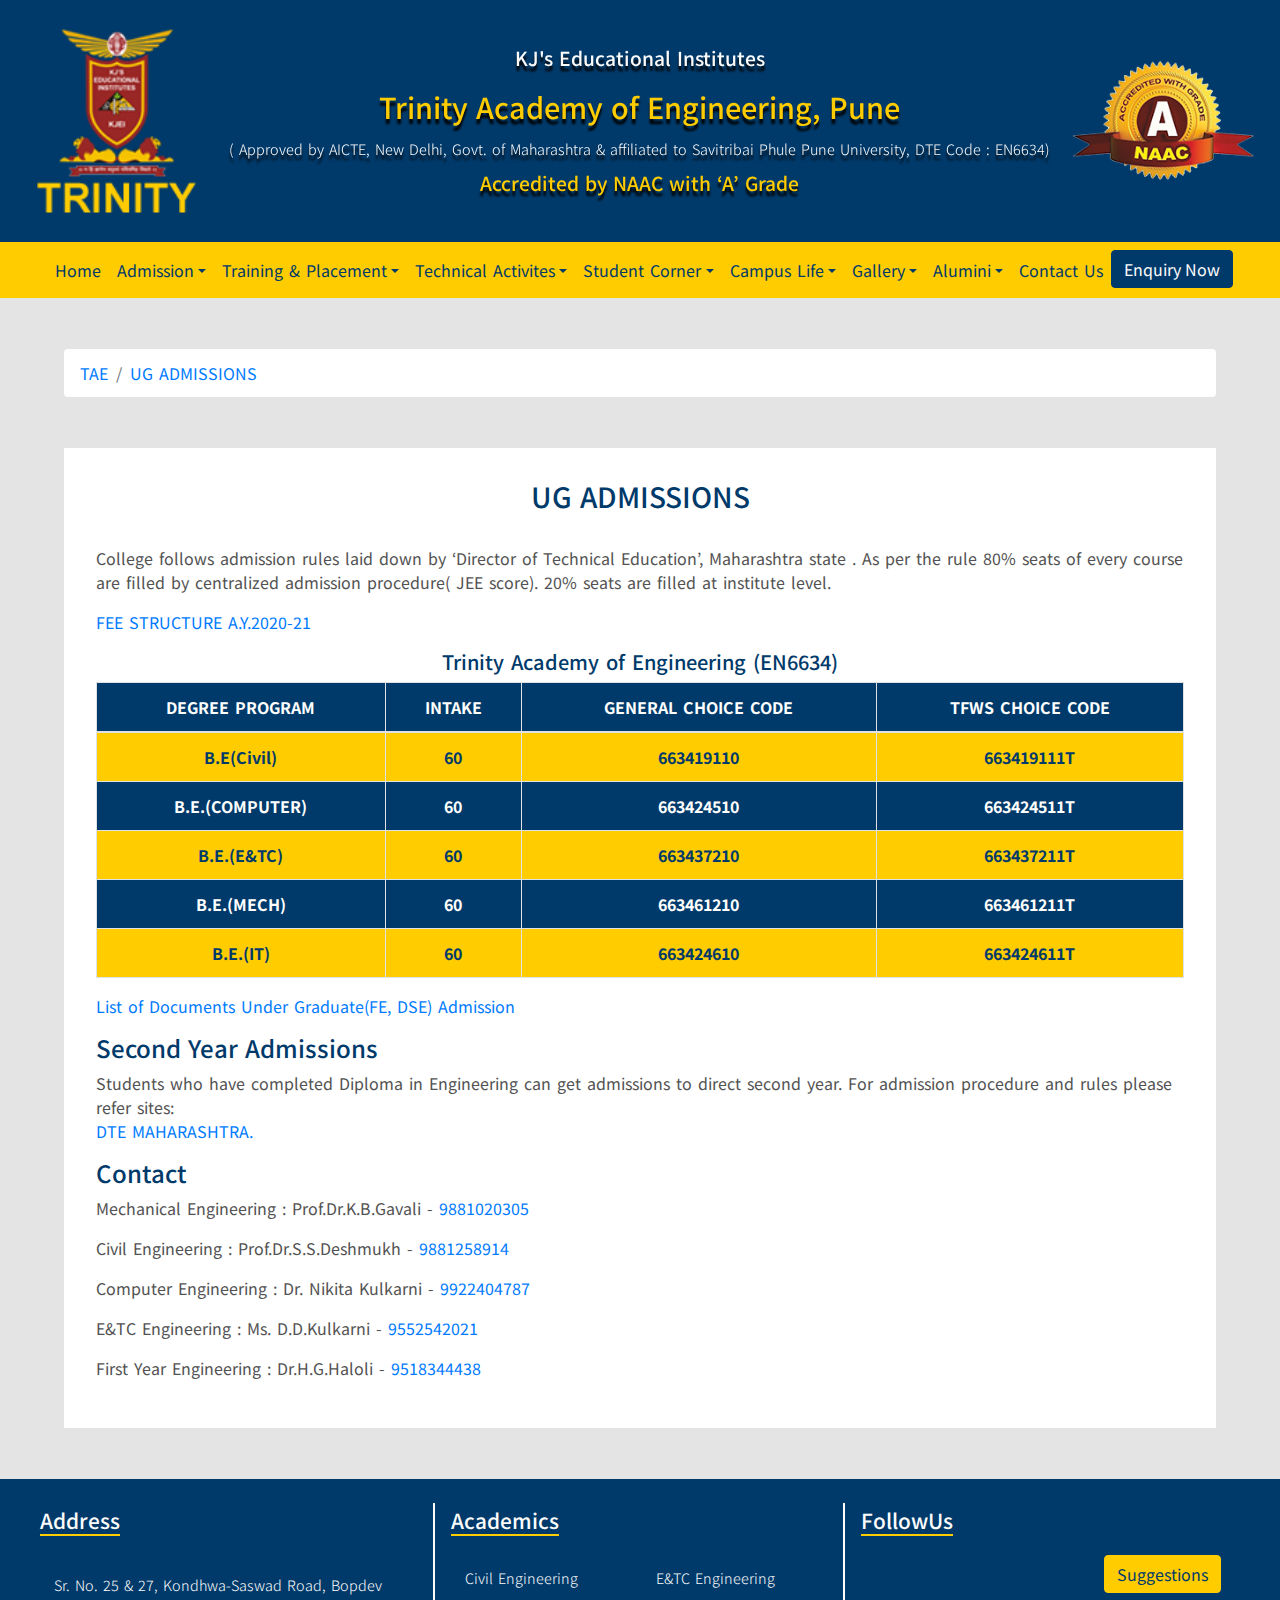
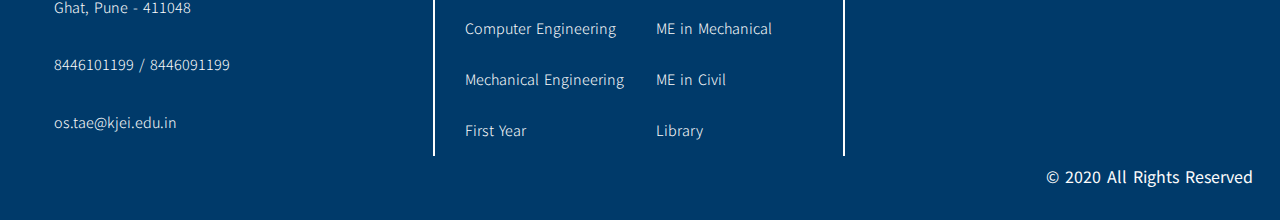
<file: index.html>
<!DOCTYPE html>
<!--[if lt IE 7]> <html class="no-js lt-ie9 lt-ie8 lt-ie7" lang="en"> 
<![endif]-->
<!--[if IE 7]> <html class="no-js lt-ie9 lt-ie8" lang="en"> 
<![endif]-->
<!--[if IE 8]> <html class="no-js lt-ie9" lang="en"> <![endif]-->
<!--[if gt IE 8]><!-->
<html class="no-js" lang="en">
<!--<![endif]-->

<!-- Mirrored from demo.esmeth.com/universe/Blue/index.html by HTTrack Website Copier/3.x [XR&CO'2014], Mon, 14 Dec 2015 05:51:10 GMT -->
<html>

<head>
    <title>Trinity Academy of Engineering</title>
    <meta name="description" content="College Education Responsive Template">
    <meta name="author" content="Esmet">
    <meta charset="UTF-8">

    <meta name="viewport" content="width=device-width, initial-scale=1" />

    <!-- CSS Bootstrap & Custom -->
    <link rel="stylesheet" href="https://maxcdn.bootstrapcdn.com/bootstrap/4.5.2/css/bootstrap.min.css" />
    <link rel="stylesheet" href="https://cdnjs.cloudflare.com/ajax/libs/font-awesome/5.15.3/css/all.min.css" integrity="sha512-iBBXm8fW90+nuLcSKlbmrPcLa0OT92xO1BIsZ+ywDWZCvqsWgccV3gFoRBv0z+8dLJgyAHIhR35VZc2oM/gI1w==" crossorigin="anonymous" />
    <link rel="stylesheet" href="./scss/style.css" />

    <!-- Favicons -->
    <link rel="apple-touch-icon-precomposed" sizes="144x144" href="../../academics/Degree/department/fe/images/ico/apple-touch-icon-144-precomposed.png">
    <link rel="apple-touch-icon-precomposed" sizes="114x114" href="../../academics/Degree/department/fe/images/ico/apple-touch-icon-114-precomposed.png">
    <link rel="apple-touch-icon-precomposed" sizes="72x72" href="../../academics/Degree/department/fe/images/ico/apple-touch-icon-72-precomposed.png">
    <link rel="apple-touch-icon-precomposed" href="../../academics/Degree/department/fe/images/ico/apple-touch-icon-57-precomposed.png">
    <link rel="shortcut icon" href="../../department/images/ico/favicon.ico">
</head>

<body>
    <div class="container-fluid pr-0 pl-0" id="maincontainer">
        <script>
	function toogleGallery(Gallarytype){
		let ele = document.getElementById('toogleData');
		if(Gallarytype=='sports'){
			ele.innerHTML = 'KJ Karandak';
			ele.setAttribute('href', './sports.html');
		}
		else{
			ele.innerHTML = 'KJ Youth Fest';
			ele.setAttribute('href', './cultural.html');
		}
	}
</script>

<header class="mb-0 tae_header">
	<img src="./img/taelogo.png" alt="Trinity Academy of Engineering, Pune" class="tae_header__logo" style="width: 90%" />
	<div class="tae_header__heading">
		<h3 class="heading-2">KJ's Educational Institutes</h3>
		<h1 class="heading-1 color-secondary">Trinity Academy of Engineering, Pune</h1>
		<h3 class="heading-3 font_weight-300">
			( Approved by AICTE, New Delhi, Govt. of Maharashtra & affiliated to Savitribai Phule Pune
			University, DTE Code : EN6634)
		</h3>
		<h2 class="heading-2 color-secondary">Accredited by NAAC with ‘A’ Grade</h2>
	</div>
	<img src="./img/naac2.png" alt="NAAC" class="tae_header__logo" />
</header>
<nav class="navbar navbar-expand-sm sticky-top navbar-light tae_navbar">
	<!-- <a class="navbar-brand" href="#">Navbar</a> -->
	<button class="navbar-toggler" type="button" data-toggle="collapse" data-target="#expandMainBar">
		<span class="navbar-toggler-icon"></span>
	</button>
	<div class="collapse navbar-collapse justify-content-center" id="expandMainBar">
		<ul class="navbar-nav">
			<li class="nav-item">
				<a class="nav-link" href="https://www.kjei.edu.in/tae/index.html">Home</a>
			</li>
			<li class="nav-item dropdown">
				<a class="nav-link dropdown-toggle" data-toggle="dropdown" href="#">Admission</a>
				<div class="dropdown-menu">
					<a class="dropdown-item" href="./ug_admissions.html">UG Admission</a>
					<a class="dropdown-item" href="./pg_admissions.html">PG Admission</a>
					<a class="dropdown-item" href="./rules_regulation.html">Rules & Regulations</a>
				</div>
			</li>
			<li class="nav-item dropdown">
				<a class="nav-link dropdown-toggle" data-toggle="dropdown" href="#">Training & Placement</a>
				<div class="dropdown-menu">
					<a class="dropdown-item" href="./placm_cell.html">Placement Cell</a>
					<a class="dropdown-item" href="./training.html">Training</a>
					<a class="dropdown-item" href="./placmt_record.html">Placement Record</a>
					<a class="dropdown-item" href="./recruiters.html">Our Prominent Recruiter</a>
					<a class="dropdown-item" href="https://www.kjei.edu.in/tae/images/IIC_Web.pdf">Institution's Innovation Council (IIC)</a>
				</div>
			</li>
			<li class="nav-item dropdown">
				<a class="nav-link dropdown-toggle" data-toggle="dropdown" href="#">Technical Activites</a>
				<div class="dropdown-menu">
					<a class="dropdown-item" href="./edc.html">Enterpreneur Development Cell</a>
					<a class="dropdown-item" href="./tbi.html">Technology Business Incubation Center</a>
					<a class="dropdown-item" href="./inst_intera_cell.html">Institute Interaction Cell</a>
					<a class="dropdown-item" href="./higher_educ.html">Higher Education Cell</a>
					<a class="dropdown-item" href="./r&d.html">Research & Development Cell</a>
					<a class="dropdown-item" href="./professional_chapters.html">Professional Chapters</a>
				</div>
			</li>
			<li class="nav-item dropdown">
				<a class="nav-link dropdown-toggle" data-toggle="dropdown" href="#">Student Corner</a>
				<div class="dropdown-menu">
					<a class="dropdown-item" href="./In_Sem_Time_Table.html">SPPU Examination Oct/Nov 2020 Time Table</a>
					<a class="dropdown-item" href="https://www.aicte-india.org/feedback/">AICTE Feedback</a>
					<a class="dropdown-item" href="./Workshops.html">Technomela - Workshop for Students</a>
					<a class="dropdown-item" href="./studen_council.html">Student Council</a>
					<a class="dropdown-item" href="./stud_asso.html">Student Association</a>
					<a class="dropdown-item" href="#">Student Welfare</a>
					<a class="dropdown-item" href="./student_support.html">Student Support</a>
					<a class="dropdown-item" href="./wall_magazine.html">Wall Magazine</a>
					<a class="dropdown-item" href="https://www.kjei.edu.in/tae/images/learning.pdf">E-Resources</a>
				</div>
			</li>
			<li class="nav-item dropdown">
				<a class="nav-link dropdown-toggle" data-toggle="dropdown" href="#">Campus Life</a>
				<div class="dropdown-menu">
					<a class="dropdown-item" href="./life_in_campus.html">Campus</a>
					<a class="dropdown-item" href="./NSS.html">NSS</a>
					<a class="dropdown-item" href="./corporate_soc_r.html">Corporate Social Responsibility</a>
					<a class="dropdown-item" href="./health_Cell.html">Health Club</a>
				</div>
			</li>
			<li class="nav-item dropdown">
				<a class="nav-link dropdown-toggle" data-toggle="dropdown" href="#" >Gallery</a>
				<div class="dropdown-menu dropright">
					<a class=" dropdown-item nav-link dropdown-toggle" onclick="toogleGallery('sports')" data-toggle="dropdown" href="">Sports</a>
					<div class="dropdown-menu">
						<a class="dropdown-item" id='toogleData' href="./sports.html">KJ Karandak</a>
					</div>
					<a class="dropdown-item nav-link dropdown-toggle" onclick="toogleGallery('cultural')" data-toggle="dropdown" href="">Cultural</a>
					<a class="dropdown-item" href="./curricular.html">Curricular Activites</a>
					<a class="dropdown-item" href="./co_curricular.html">Co-curricular Activites</a>
				</div>
			</li>
			<li class="nav-item dropdown">
				<a class="nav-link dropdown-toggle" data-toggle="dropdown" href="#">Alumini</a>
				<div class="dropdown-menu">
					<a class="dropdown-item" href="./alumni.html">Alumni</a>
				</div>
			</li>
			<li class="nav-item">
				<a class="nav-link " href="./contact_us.html">Contact Us</a>
			</li>
			<div class="expand-btn-inner">
									<a href="https://forms.gle/KVEK3eRRXxjLHErr8" ><button type="button" class="btn btn-primary">Enquiry Now</button></a>
                                        
                                        
                                    </div>
		</ul>
	</div>
</nav>
        <nav aria-label="breadcrumb" class="tae_breadcrumb">
            <ol class="breadcrumb" style="background-color: white">
                <li class="breadcrumb-item"><a href="#">TAE</a></li>
                <li class="breadcrumb-item"><a href="#">UG ADMISSIONS</a></li>
            </ol>
        </nav>

        <div class='maincontent' style="background-color:white">
            <h3 class="center margin__bottom-large">UG ADMISSIONS</h3>

            <p>
                College follows admission rules laid down by ‘Director of Technical Education’, Maharashtra state .
                As per the rule 80% seats of every course are filled by centralized admission procedure( JEE score).
                20% seats are filled at institute level.
            </p>
            <p>
                <a href="https://www.kjei.edu.in/tae/images/Fee%20Structure%20A.%20Y.%202020-21.pdf" target="_blank">FEE STRUCTURE A.Y.2020-21</a>
            </p>
            <h5 class="center">Trinity Academy of Engineering (EN6634)</h5>
            <div class="table-responsive">
                <table class="table table-bordered">
                    <thead>
                        <tr>
                            <td>Degree program</td>
                            <td>Intake</td>
                            <td>General Choice Code</td>
                            <td>TFWS Choice Code</td>
                        </tr>
                    </thead>
                    <tbody>
                        <tr>
                            <td>B.E(Civil)</td>
                            <td>60</td>
                            <td>663419110</td>
                            <td>663419111T</td>
                        </tr>
                        <tr>
                            <td>B.E.(Computer)</td>
                            <td>60</td>
                            <td>663424510</td>
                            <td>663424511T</td>
                        </tr>
                        <tr>
                            <td>B.E.(E&TC)</td>
                            <td>60</td>
                            <td>663437210</td>
                            <td>663437211T</td>
                        </tr>
                        <tr>
                            <td>B.E.(Mech)</td>
                            <td>60</td>
                            <td>663461210</td>
                            <td>663461211T</td>
                        </tr>
			<tr>
                            <td>B.E.(IT)</td>
                            <td>60</td>
                            <td>663424610</td>
                            <td>663424611T</td>
                        </tr>
                    </tbody>
                </table>
            </div>
            <p>
               <a href="https://www.kjei.edu.in/tae/images/List%20of%20Document%20for%20Admission_UG.pdf" target="_blank">List of Documents Under Graduate(FE, DSE) Admission</a>

            </p>
            <h4 class="capitalize">Second year admissions</h4>
            <p>
                Students who have completed Diploma in Engineering can get admissions to direct second year. For
                admission procedure and rules please refer sites: <br /><a href="http://www.dtemaharashtra.gov.in/index.html">DTE MAHARASHTRA.</a>
            </p>
            <h4>Contact</h4>
            <p>
                Mechanical Engineering : Prof.Dr.K.B.Gavali -
                <a href="tel:+919881020305">9881020305</a>
            </p>
            <p>
                Civil Engineering : Prof.Dr.S.S.Deshmukh -
                <a href="tel:+919881258914">9881258914</a>
            </p>
            <p>
                Computer Engineering : Dr. Nikita Kulkarni -
                <a href="tel:+919922404787">9922404787</a>
            </p>
            <p>
                E&TC Engineering : Ms. D.D.Kulkarni -
                <a href="tel:+919552542021">9552542021</a>
            </p>
            <p>
                First Year Engineering : Dr.H.G.Haloli -
                <a href="tel:+919518344438">9518344438</a>
            </p>
        </div>

        <footer class="tae_footer footer">
	<div class="tae_footer__main">
		<div class="address">
			<h3 class="heading-2 tae_footer__heading">Address</h3>
			<div class="tae_footer__group">
				<i class="fa fa-location-arrow tae_footer__icon"></i>
				<p class="heading-3 font_weight-300">
					Sr. No. 25 & 27, Kondhwa-Saswad Road, Bopdev Ghat, Pune - 411048
				</p>
			</div>
			<div class="tae_footer__group">
				<i class="fa fa-phone-alt tae_footer__icon"></i>
				<p class="heading-3 font_weight-300">
					<a href="tel:+918446101199">8446101199</a> /
					<a href="tel:+918446091199">8446091199</a>
				</p>
			</div>
			<div class="tae_footer__group">
				<i class="fa fa-envelope tae_footer__icon"></i>
				<p class="heading-3 font_weight-300">
					<a href="mailto:os.tae@kjei.edu.in">os.tae@kjei.edu.in</a>
				</p>
			</div>
		</div>
		<div class="courses">
			<h3 class="heading-2 tae_footer__heading">Academics</h3>
			<div class="tae_footer__group">
				<i class="fa fa-hammer tae_footer__icon"></i>
				<a href="civil_about_dept.html">
					<p class="heading-3 font_weight-300">Civil Engineering</p>
				</a>
			</div>
			<div class="tae_footer__group">
				<i class="fa fa-microchip tae_footer__icon"></i>
				<a href="entc_about_dept.html">
					<p class="heading-3 font_weight-300">E&TC Engineering</p>
				</a>
			</div>
			<div class="tae_footer__group">
				<i class="fa fa-laptop tae_footer__icon"></i>
				<a href="comp_about_dept.html">
					<p class="heading-3 font_weight-300">Computer Engineering</p>
				</a>
			</div>
			<div class="tae_footer__group">
				<i class="fa fa-cog tae_footer__icon"></i>
				<a href="mech_about_dept.html">
					<p class="heading-3 font_weight-300">ME in Mechanical</p>
				</a>
			</div>
			<div class="tae_footer__group">
				<i class="fa fa-cog tae_footer__icon"></i>
				<a href="mech_about_dept.html">
					<p class="heading-3 font_weight-300">Mechanical Engineering</p>
				</a>
			</div>
			<div class="tae_footer__group">
				<i class="fa fa-hammer tae_footer__icon"></i>
				<a href="civil_about_dept.html">
					<p class="heading-3 font_weight-300">ME in Civil</p>
				</a>
			</div>
			<div class="tae_footer__group">
				<i class="fa fa-user-graduate tae_footer__icon"></i>
				<a href="https://www.kjei.edu.in/tae/fe_about_dept.html">
					<p class="heading-3 font_weight-300">First Year</p>
				</a>
			</div>
			<div class="tae_footer__group">
				<i class="fa fa-book-open tae_footer__icon"></i>
				<a href="https://sites.google.com/site/taelibrarypune/home">
					<p class="heading-3 font_weight-300">Library</p>
				</a>
			</div>
		</div>
		<div class="followus">
			<h3 class="heading-2 tae_footer__heading">FollowUs</h3>
			<div class="social_media">
				<a href="#"><i class="fab fa-facebook-square social__icon"></i></a>
				<a href="#"><i class="fab fa-instagram social__icon"></i></a>
				<a href="#"><i class="fab fa-twitter social__icon"></i></a>
				<a href="#"><i class="fab fa-linkedin social__icon"></i></a>
				<a href="#"><i class="fab fa-google-plus-g social__icon"></i></a>
				<button type="button" class="btn btn-secondary" data-toggle="modal" data-target="#suggessionModal">
					Suggestions
				</button>
			</div>
			<div class="map">
				<iframe src="https://www.google.com/maps/embed?pb=!1m14!1m8!1m3!1d21411.015598780632!2d73.89733560056358!3d18.439735646783586!3m2!1i1024!2i768!4f13.1!3m3!1m2!1s0x0000000000000000%3A0x0365a40ddffbc867!2sTrinity+Circle!5e0!3m2!1sen!2sin!4v1441174103212" width="100%" height="100%" frameborder="0" style="border: 0" allowfullscreen=""></iframe>
			</div>
		</div>
	</div>
	<div class="tae_footer__sub">
		<div class="copyright">© 2020 All Rights Reserved</div>
	</div>
</footer>

<!-- Suggestion Box Modal Logic -->
<div class="modal fade" id="suggessionModal">
	<div class="modal-dialog">
		<div class="modal-content">
			<div class="modal-header">
				<h3>Suggestion Box</h3>
				<button type="button" class="close" data-dismiss="modal">&times;</button>
			</div>
			<div class="modal-content">
				<div class="form-group">
					<label for="suggestionbox">Suggestions:</label>
					<textarea class="form-control" placeholder="Type Your Suggestions" rows="4" id="suggestionbox"></textarea>
				</div>
			</div>
			<div class="modal-footer">
				<button type="button" class="btn btn-primary mx-auto">Submit</button>
			</div>
		</div>
	</div>
</div>    </div>
</body>
<script src="https://ajax.googleapis.com/ajax/libs/jquery/3.5.1/jquery.min.js"></script>
<script src="https://cdnjs.cloudflare.com/ajax/libs/popper.js/1.16.0/umd/popper.min.js"></script>
<script src="https://maxcdn.bootstrapcdn.com/bootstrap/4.5.2/js/bootstrap.min.js"></script>

</html>
</file>
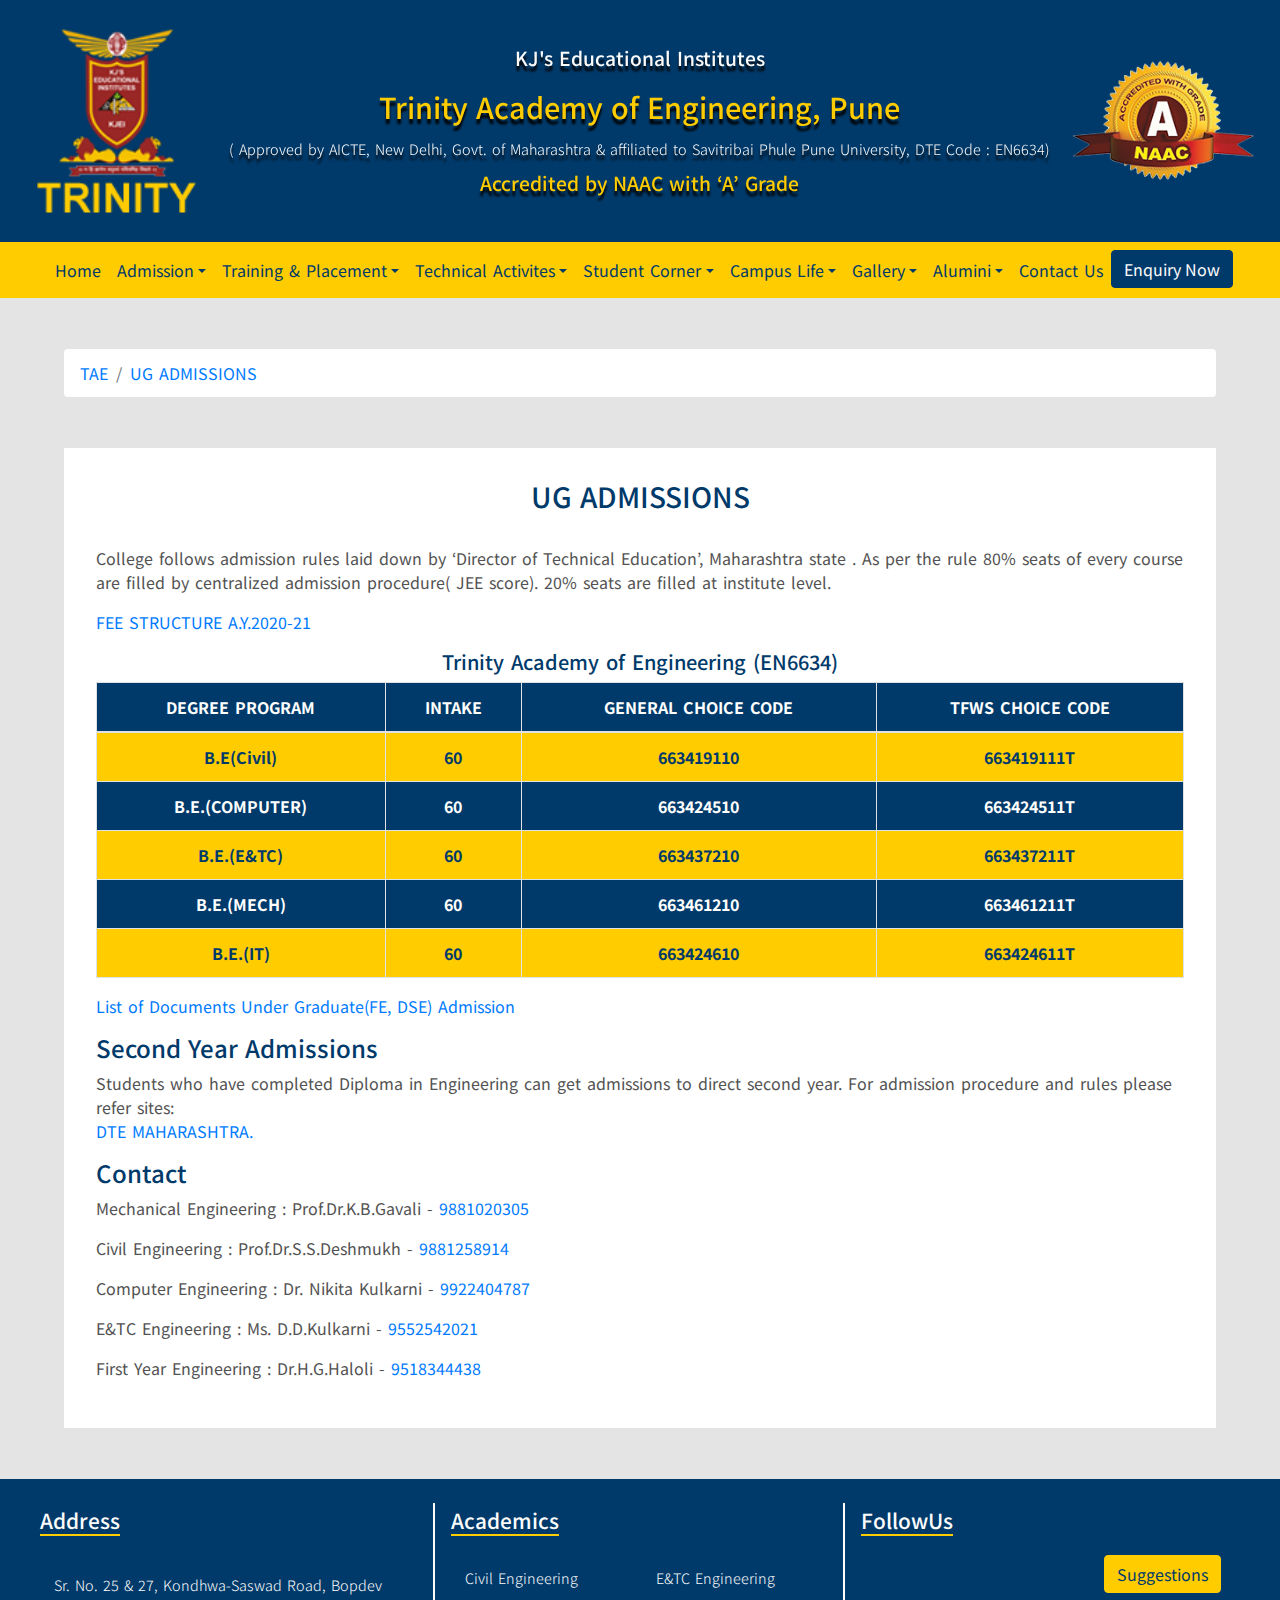
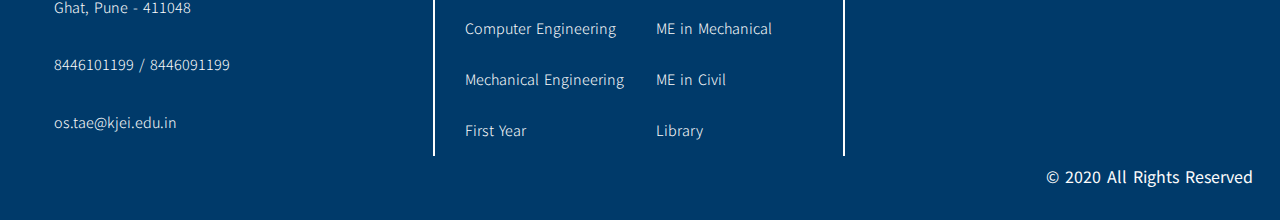
<file: ug_admission.html>
<!DOCTYPE html>
<!--[if lt IE 7]> <html class="no-js lt-ie9 lt-ie8 lt-ie7" lang="en"> 
<![endif]-->
<!--[if IE 7]> <html class="no-js lt-ie9 lt-ie8" lang="en"> 
<![endif]-->
<!--[if IE 8]> <html class="no-js lt-ie9" lang="en"> <![endif]-->
<!--[if gt IE 8]><!-->
<html class="no-js" lang="en">
<!--<![endif]-->

<!-- Mirrored from demo.esmeth.com/universe/Blue/index.html by HTTrack Website Copier/3.x [XR&CO'2014], Mon, 14 Dec 2015 05:51:10 GMT -->
<html>

<head>
    <title>Trinity Academy of Engineering</title>
    <meta name="description" content="College Education Responsive Template">
    <meta name="author" content="Esmet">
    <meta charset="UTF-8">

    <meta name="viewport" content="width=device-width, initial-scale=1" />

    <!-- CSS Bootstrap & Custom -->
    <link rel="stylesheet" href="https://maxcdn.bootstrapcdn.com/bootstrap/4.5.2/css/bootstrap.min.css" />
    <link rel="stylesheet" href="https://cdnjs.cloudflare.com/ajax/libs/font-awesome/5.15.3/css/all.min.css" integrity="sha512-iBBXm8fW90+nuLcSKlbmrPcLa0OT92xO1BIsZ+ywDWZCvqsWgccV3gFoRBv0z+8dLJgyAHIhR35VZc2oM/gI1w==" crossorigin="anonymous" />
    <link rel="stylesheet" href="./scss/style.css" />

    <!-- Favicons -->
    <link rel="apple-touch-icon-precomposed" sizes="144x144" href="../../academics/Degree/department/fe/images/ico/apple-touch-icon-144-precomposed.png">
    <link rel="apple-touch-icon-precomposed" sizes="114x114" href="../../academics/Degree/department/fe/images/ico/apple-touch-icon-114-precomposed.png">
    <link rel="apple-touch-icon-precomposed" sizes="72x72" href="../../academics/Degree/department/fe/images/ico/apple-touch-icon-72-precomposed.png">
    <link rel="apple-touch-icon-precomposed" href="../../academics/Degree/department/fe/images/ico/apple-touch-icon-57-precomposed.png">
    <link rel="shortcut icon" href="../../department/images/ico/favicon.ico">
</head>

<body>
    <div class="container-fluid pr-0 pl-0" id="maincontainer">
        <script>
	function toogleGallery(Gallarytype){
		let ele = document.getElementById('toogleData');
		if(Gallarytype=='sports'){
			ele.innerHTML = 'KJ Karandak';
			ele.setAttribute('href', './sports.php');
		}
		else{
			ele.innerHTML = 'KJ Youth Fest';
			ele.setAttribute('href', './cultural.php');
		}
	}
</script>

<header class="mb-0 tae_header">
	<img src="./img/taelogo.png" alt="Trinity Academy of Engineering, Pune" class="tae_header__logo" style="width: 90%" />
	<div class="tae_header__heading">
		<h3 class="heading-2">KJ's Educational Institutes</h3>
		<h1 class="heading-1 color-secondary">Trinity Academy of Engineering, Pune</h1>
		<h3 class="heading-3 font_weight-300">
			( Approved by AICTE, New Delhi, Govt. of Maharashtra & affiliated to Savitribai Phule Pune
			University, DTE Code : EN6634)
		</h3>
		<h2 class="heading-2 color-secondary">Accredited by NAAC with ‘A’ Grade</h2>
	</div>
	<img src="./img/naac2.png" alt="NAAC" class="tae_header__logo" />
</header>
<nav class="navbar navbar-expand-sm sticky-top navbar-light tae_navbar">
	<!-- <a class="navbar-brand" href="#">Navbar</a> -->
	<button class="navbar-toggler" type="button" data-toggle="collapse" data-target="#expandMainBar">
		<span class="navbar-toggler-icon"></span>
	</button>
	<div class="collapse navbar-collapse justify-content-center" id="expandMainBar">
		<ul class="navbar-nav">
			<li class="nav-item">
				<a class="nav-link" href="https://www.kjei.edu.in/tae/index.html">Home</a>
			</li>
			<li class="nav-item dropdown">
				<a class="nav-link dropdown-toggle" data-toggle="dropdown" href="#">Admission</a>
				<div class="dropdown-menu">
					<a class="dropdown-item" href="./ug_admissions.php">UG Admission</a>
					<a class="dropdown-item" href="./pg_admissions.php">PG Admission</a>
					<a class="dropdown-item" href="./rules_regulation.php">Rules & Regulations</a>
				</div>
			</li>
			<li class="nav-item dropdown">
				<a class="nav-link dropdown-toggle" data-toggle="dropdown" href="#">Training & Placement</a>
				<div class="dropdown-menu">
					<a class="dropdown-item" href="./placm_cell.php">Placement Cell</a>
					<a class="dropdown-item" href="./training.php">Training</a>
					<a class="dropdown-item" href="./placmt_record.php">Placement Record</a>
					<a class="dropdown-item" href="./recruiters.php">Our Prominent Recruiter</a>
					<a class="dropdown-item" href="https://www.kjei.edu.in/tae/images/IIC_Web.pdf">Institution's Innovation Council (IIC)</a>
				</div>
			</li>
			<li class="nav-item dropdown">
				<a class="nav-link dropdown-toggle" data-toggle="dropdown" href="#">Technical Activites</a>
				<div class="dropdown-menu">
					<a class="dropdown-item" href="./edc.php">Enterpreneur Development Cell</a>
					<a class="dropdown-item" href="./tbi.php">Technology Business Incubation Center</a>
					<a class="dropdown-item" href="./inst_intera_cell.php">Institute Interaction Cell</a>
					<a class="dropdown-item" href="./higher_educ.php">Higher Education Cell</a>
					<a class="dropdown-item" href="./r&d.php">Research & Development Cell</a>
					<a class="dropdown-item" href="./professional_chapters.php">Professional Chapters</a>
				</div>
			</li>
			<li class="nav-item dropdown">
				<a class="nav-link dropdown-toggle" data-toggle="dropdown" href="#">Student Corner</a>
				<div class="dropdown-menu">
					<a class="dropdown-item" href="./In_Sem_Time_Table.php">SPPU Examination Oct/Nov 2020 Time Table</a>
					<a class="dropdown-item" href="https://www.aicte-india.org/feedback/">AICTE Feedback</a>
					<a class="dropdown-item" href="./Workshops.php">Technomela - Workshop for Students</a>
					<a class="dropdown-item" href="./studen_council.php">Student Council</a>
					<a class="dropdown-item" href="./stud_asso.php">Student Association</a>
					<a class="dropdown-item" href="#">Student Welfare</a>
					<a class="dropdown-item" href="./student_support.php">Student Support</a>
					<a class="dropdown-item" href="./wall_magazine.php">Wall Magazine</a>
					<a class="dropdown-item" href="https://www.kjei.edu.in/tae/images/learning.pdf">E-Resources</a>
				</div>
			</li>
			<li class="nav-item dropdown">
				<a class="nav-link dropdown-toggle" data-toggle="dropdown" href="#">Campus Life</a>
				<div class="dropdown-menu">
					<a class="dropdown-item" href="./life_in_campus.php">Campus</a>
					<a class="dropdown-item" href="./NSS.php">NSS</a>
					<a class="dropdown-item" href="./corporate_soc_r.php">Corporate Social Responsibility</a>
					<a class="dropdown-item" href="./health_Cell.php">Health Club</a>
				</div>
			</li>
			<li class="nav-item dropdown">
				<a class="nav-link dropdown-toggle" data-toggle="dropdown" href="#" >Gallery</a>
				<div class="dropdown-menu dropright">
					<a class=" dropdown-item nav-link dropdown-toggle" onclick="toogleGallery('sports')" data-toggle="dropdown" href="">Sports</a>
					<div class="dropdown-menu">
						<a class="dropdown-item" id='toogleData' href="./sports.php">KJ Karandak</a>
					</div>
					<a class="dropdown-item nav-link dropdown-toggle" onclick="toogleGallery('cultural')" data-toggle="dropdown" href="">Cultural</a>
					<a class="dropdown-item" href="./curricular.php">Curricular Activites</a>
					<a class="dropdown-item" href="./co_curricular.php">Co-curricular Activites</a>
				</div>
			</li>
			<li class="nav-item dropdown">
				<a class="nav-link dropdown-toggle" data-toggle="dropdown" href="#">Alumini</a>
				<div class="dropdown-menu">
					<a class="dropdown-item" href="./alumni.php">Alumni</a>
				</div>
			</li>
			<li class="nav-item">
				<a class="nav-link " href="./contact_us.php">Contact Us</a>
			</li>
			<div class="expand-btn-inner">
									<a href="https://forms.gle/KVEK3eRRXxjLHErr8" ><button type="button" class="btn btn-primary">Enquiry Now</button></a>
                                        
                                        
                                    </div>
		</ul>
	</div>
</nav>
        <nav aria-label="breadcrumb" class="tae_breadcrumb">
            <ol class="breadcrumb" style="background-color: white">
                <li class="breadcrumb-item"><a href="#">TAE</a></li>
                <li class="breadcrumb-item"><a href="#">UG ADMISSIONS</a></li>
            </ol>
        </nav>

        <div class='maincontent' style="background-color:white">
            <h3 class="center margin__bottom-large">UG ADMISSIONS</h3>

            <p>
                College follows admission rules laid down by ‘Director of Technical Education’, Maharashtra state .
                As per the rule 80% seats of every course are filled by centralized admission procedure( JEE score).
                20% seats are filled at institute level.
            </p>
            <p>
                <a href="https://www.kjei.edu.in/tae/images/Fee%20Structure%20A.%20Y.%202020-21.pdf" target="_blank">FEE STRUCTURE A.Y.2020-21</a>
            </p>
            <h5 class="center">Trinity Academy of Engineering (EN6634)</h5>
            <div class="table-responsive">
                <table class="table table-bordered">
                    <thead>
                        <tr>
                            <td>Degree program</td>
                            <td>Intake</td>
                            <td>General Choice Code</td>
                            <td>TFWS Choice Code</td>
                        </tr>
                    </thead>
                    <tbody>
                        <tr>
                            <td>B.E(Civil)</td>
                            <td>60</td>
                            <td>663419110</td>
                            <td>663419111T</td>
                        </tr>
                        <tr>
                            <td>B.E.(Computer)</td>
                            <td>60</td>
                            <td>663424510</td>
                            <td>663424511T</td>
                        </tr>
                        <tr>
                            <td>B.E.(E&TC)</td>
                            <td>60</td>
                            <td>663437210</td>
                            <td>663437211T</td>
                        </tr>
                        <tr>
                            <td>B.E.(Mech)</td>
                            <td>60</td>
                            <td>663461210</td>
                            <td>663461211T</td>
                        </tr>
			<tr>
                            <td>B.E.(IT)</td>
                            <td>60</td>
                            <td>663424610</td>
                            <td>663424611T</td>
                        </tr>
                    </tbody>
                </table>
            </div>
            <p>
               <a href="https://www.kjei.edu.in/tae/images/List%20of%20Document%20for%20Admission_UG.pdf" target="_blank">List of Documents Under Graduate(FE, DSE) Admission</a>

            </p>
            <h4 class="capitalize">Second year admissions</h4>
            <p>
                Students who have completed Diploma in Engineering can get admissions to direct second year. For
                admission procedure and rules please refer sites: <br /><a href="http://www.dtemaharashtra.gov.in/index.html">DTE MAHARASHTRA.</a>
            </p>
            <h4>Contact</h4>
            <p>
                Mechanical Engineering : Prof.Dr.K.B.Gavali -
                <a href="tel:+919881020305">9881020305</a>
            </p>
            <p>
                Civil Engineering : Prof.Dr.S.S.Deshmukh -
                <a href="tel:+919881258914">9881258914</a>
            </p>
            <p>
                Computer Engineering : Dr. Nikita Kulkarni -
                <a href="tel:+919922404787">9922404787</a>
            </p>
            <p>
                E&TC Engineering : Ms. D.D.Kulkarni -
                <a href="tel:+919552542021">9552542021</a>
            </p>
            <p>
                First Year Engineering : Dr.H.G.Haloli -
                <a href="tel:+919518344438">9518344438</a>
            </p>
        </div>

        <footer class="tae_footer footer">
	<div class="tae_footer__main">
		<div class="address">
			<h3 class="heading-2 tae_footer__heading">Address</h3>
			<div class="tae_footer__group">
				<i class="fa fa-location-arrow tae_footer__icon"></i>
				<p class="heading-3 font_weight-300">
					Sr. No. 25 & 27, Kondhwa-Saswad Road, Bopdev Ghat, Pune - 411048
				</p>
			</div>
			<div class="tae_footer__group">
				<i class="fa fa-phone-alt tae_footer__icon"></i>
				<p class="heading-3 font_weight-300">
					<a href="tel:+918446101199">8446101199</a> /
					<a href="tel:+918446091199">8446091199</a>
				</p>
			</div>
			<div class="tae_footer__group">
				<i class="fa fa-envelope tae_footer__icon"></i>
				<p class="heading-3 font_weight-300">
					<a href="mailto:os.tae@kjei.edu.in">os.tae@kjei.edu.in</a>
				</p>
			</div>
		</div>
		<div class="courses">
			<h3 class="heading-2 tae_footer__heading">Academics</h3>
			<div class="tae_footer__group">
				<i class="fa fa-hammer tae_footer__icon"></i>
				<a href="civil_about_dept.php">
					<p class="heading-3 font_weight-300">Civil Engineering</p>
				</a>
			</div>
			<div class="tae_footer__group">
				<i class="fa fa-microchip tae_footer__icon"></i>
				<a href="entc_about_dept.php">
					<p class="heading-3 font_weight-300">E&TC Engineering</p>
				</a>
			</div>
			<div class="tae_footer__group">
				<i class="fa fa-laptop tae_footer__icon"></i>
				<a href="comp_about_dept.php">
					<p class="heading-3 font_weight-300">Computer Engineering</p>
				</a>
			</div>
			<div class="tae_footer__group">
				<i class="fa fa-cog tae_footer__icon"></i>
				<a href="mech_about_dept.php">
					<p class="heading-3 font_weight-300">ME in Mechanical</p>
				</a>
			</div>
			<div class="tae_footer__group">
				<i class="fa fa-cog tae_footer__icon"></i>
				<a href="mech_about_dept.php">
					<p class="heading-3 font_weight-300">Mechanical Engineering</p>
				</a>
			</div>
			<div class="tae_footer__group">
				<i class="fa fa-hammer tae_footer__icon"></i>
				<a href="civil_about_dept.php">
					<p class="heading-3 font_weight-300">ME in Civil</p>
				</a>
			</div>
			<div class="tae_footer__group">
				<i class="fa fa-user-graduate tae_footer__icon"></i>
				<a href="https://www.kjei.edu.in/tae/fe_about_dept.php">
					<p class="heading-3 font_weight-300">First Year</p>
				</a>
			</div>
			<div class="tae_footer__group">
				<i class="fa fa-book-open tae_footer__icon"></i>
				<a href="https://sites.google.com/site/taelibrarypune/home">
					<p class="heading-3 font_weight-300">Library</p>
				</a>
			</div>
		</div>
		<div class="followus">
			<h3 class="heading-2 tae_footer__heading">FollowUs</h3>
			<div class="social_media">
				<a href="#"><i class="fab fa-facebook-square social__icon"></i></a>
				<a href="#"><i class="fab fa-instagram social__icon"></i></a>
				<a href="#"><i class="fab fa-twitter social__icon"></i></a>
				<a href="#"><i class="fab fa-linkedin social__icon"></i></a>
				<a href="#"><i class="fab fa-google-plus-g social__icon"></i></a>
				<button type="button" class="btn btn-secondary" data-toggle="modal" data-target="#suggessionModal">
					Suggestions
				</button>
			</div>
			<div class="map">
				<iframe src="https://www.google.com/maps/embed?pb=!1m14!1m8!1m3!1d21411.015598780632!2d73.89733560056358!3d18.439735646783586!3m2!1i1024!2i768!4f13.1!3m3!1m2!1s0x0000000000000000%3A0x0365a40ddffbc867!2sTrinity+Circle!5e0!3m2!1sen!2sin!4v1441174103212" width="100%" height="100%" frameborder="0" style="border: 0" allowfullscreen=""></iframe>
			</div>
		</div>
	</div>
	<div class="tae_footer__sub">
		<div class="copyright">© 2020 All Rights Reserved</div>
	</div>
</footer>

<!-- Suggestion Box Modal Logic -->
<div class="modal fade" id="suggessionModal">
	<div class="modal-dialog">
		<div class="modal-content">
			<div class="modal-header">
				<h3>Suggestion Box</h3>
				<button type="button" class="close" data-dismiss="modal">&times;</button>
			</div>
			<div class="modal-content">
				<div class="form-group">
					<label for="suggestionbox">Suggestions:</label>
					<textarea class="form-control" placeholder="Type Your Suggestions" rows="4" id="suggestionbox"></textarea>
				</div>
			</div>
			<div class="modal-footer">
				<button type="button" class="btn btn-primary mx-auto">Submit</button>
			</div>
		</div>
	</div>
</div>    </div>
</body>
<script src="https://ajax.googleapis.com/ajax/libs/jquery/3.5.1/jquery.min.js"></script>
<script src="https://cdnjs.cloudflare.com/ajax/libs/popper.js/1.16.0/umd/popper.min.js"></script>
<script src="https://maxcdn.bootstrapcdn.com/bootstrap/4.5.2/js/bootstrap.min.js"></script>

</html>
</file>
<file: scss/style.css>
@import url("https://fonts.googleapis.com/css2?family=Noto+Sans+JP:wght@300;400;500;700&family=Noto+Sans:ital,wght@0,400;0,700;1,400;1,700&display=swap");@-webkit-keyframes heartbeatAnimation{0%{-webkit-transform:scale(1);transform:scale(1)}50%{-webkit-transform:scale(1.05);transform:scale(1.05)}100%{-webkit-transform:scale(1);transform:scale(1)}}@keyframes heartbeatAnimation{0%{-webkit-transform:scale(1);transform:scale(1)}50%{-webkit-transform:scale(1.05);transform:scale(1.05)}100%{-webkit-transform:scale(1);transform:scale(1)}}.heartbeat{-webkit-backface-visibility:hidden;backface-visibility:hidden;-webkit-animation:heartbeatAnimation 1s 2 ease;animation:heartbeatAnimation 1s 2 ease}.heartbeat:parent{-webkit-backface-visibility:hidden;backface-visibility:hidden}.heartbeat-hover:hover{-webkit-backface-visibility:hidden;backface-visibility:hidden;-webkit-animation:heartbeatAnimation 1s 2 ease;animation:heartbeatAnimation 1s 2 ease}.heartbeat-hover:hover:parent{-webkit-backface-visibility:hidden;backface-visibility:hidden}@-webkit-keyframes slideLeftAnimation{from{-webkit-transform:translateX(0);transform:translateX(0)}to{-webkit-transform:translateX(100%);transform:translateX(100%)}}@keyframes slideLeftAnimation{from{-webkit-transform:translateX(0);transform:translateX(0)}to{-webkit-transform:translateX(100%);transform:translateX(100%)}}.slideLeft{-webkit-backface-visibility:hidden;backface-visibility:hidden;-webkit-transform:translateX(0);-ms-transform:translateX(0);transform:translateX(0);-webkit-animation:slideLeftAnimation 0.7s 1 ease;animation:slideLeftAnimation 0.7s 1 ease;-webkit-transform:translateX(100%);-ms-transform:translateX(100%);transform:translateX(100%)}@-webkit-keyframes slideRightAnimation{from{-webkit-transform:translateX(0);transform:translateX(0)}to{-webkit-transform:translateX(-100%);transform:translateX(-100%)}}@keyframes slideRightAnimation{from{-webkit-transform:translateX(0);transform:translateX(0)}to{-webkit-transform:translateX(-100%);transform:translateX(-100%)}}.slideRight{-webkit-backface-visibility:hidden;backface-visibility:hidden;-webkit-transform:translateX(0);-ms-transform:translateX(0);transform:translateX(0);-webkit-animation:slideRightAnimation 0.7s 1 ease;animation:slideRightAnimation 0.7s 1 ease;-webkit-transform:translateX(-100%);-ms-transform:translateX(-100%);transform:translateX(-100%)}@-webkit-keyframes slideOutAnimation{from{width:100%}to{width:0%}}@keyframes slideOutAnimation{from{width:100%}to{width:0%}}.slideOut{-webkit-backface-visibility:hidden;backface-visibility:hidden;width:100%;-webkit-animation:slideOutAnimation 0.5s 1 ease-out;animation:slideOutAnimation 0.5s 1 ease-out;width:0%}@-webkit-keyframes slideInAnimation{from{width:0%;-webkit-transform-origin:center;transform-origin:center}to{width:100%;-webkit-transform-origin:center;transform-origin:center}}@keyframes slideInAnimation{from{width:0%;-webkit-transform-origin:center;transform-origin:center}to{width:100%;-webkit-transform-origin:center;transform-origin:center}}.slideIn{-webkit-backface-visibility:hidden;backface-visibility:hidden;width:0%;-webkit-animation:slideInAnimation 0.5s 1;animation:slideInAnimation 0.5s 1;width:100%}@-webkit-keyframes blurInAnimation{from{opacity:0;-webkit-transform-origin:center;transform-origin:center}to{opacity:1;-webkit-transform-origin:center;transform-origin:center}}@keyframes blurInAnimation{from{opacity:0;-webkit-transform-origin:center;transform-origin:center}to{opacity:1;-webkit-transform-origin:center;transform-origin:center}}.blurIn{-webkit-backface-visibility:hidden;backface-visibility:hidden;width:100%;opacity:0;-webkit-animation:blurInAnimation 0.5s 1;animation:blurInAnimation 0.5s 1;opacity:1}@-webkit-keyframes blurOutAnimation{from{opacity:1;-webkit-transform-origin:center;transform-origin:center}to{opacity:0;-webkit-transform-origin:center;transform-origin:center}}@keyframes blurOutAnimation{from{opacity:1;-webkit-transform-origin:center;transform-origin:center}to{opacity:0;-webkit-transform-origin:center;transform-origin:center}}.blurOut{-webkit-backface-visibility:hidden;backface-visibility:hidden;opacity:1;-webkit-animation:blurOutAnimation 0.8s 1;animation:blurOutAnimation 0.8s 1;opacity:0}.custom-corousel{display:-ms-grid;display:grid;-ms-grid-columns:(fit-content)[3];grid-template-columns:repeat(3, -webkit-fit-content);grid-template-columns:repeat(3, fit-content);grid-column-gap:0.5rem}.custom-corousel__inner{-ms-grid-column:2;-ms-grid-column-span:1;grid-column:2 / 3;-ms-grid-row:1;-ms-grid-row-span:1;grid-row:1 / 2;display:-ms-grid;display:grid;-ms-grid-columns:(1fr)[3];grid-template-columns:repeat(3, 1fr);-webkit-box-align:center;-webkit-align-items:center;-ms-flex-align:center;align-items:center;justify-items:center;grid-column-gap:0.5rem;-webkit-backface-visibility:hidden;backface-visibility:hidden}@media (max-width: 768px){.custom-corousel__inner{-ms-grid-columns:(1fr)[2];grid-template-columns:repeat(2, 1fr)}}@media (max-width: 576px){.custom-corousel__inner{-ms-grid-columns:(1fr)[1];grid-template-columns:repeat(1, 1fr)}}.custom-corousel-icon{-webkit-align-self:center;-ms-flex-item-align:center;-ms-grid-row-align:center;align-self:center;-ms-grid-column-align:center;justify-self:center;opacity:0;width:0}.custom-corousel-icon--left{-ms-grid-row:1;-ms-grid-row-span:1;grid-row:1 / 2;-ms-grid-column:1;-ms-grid-column-span:1;grid-column:1 / 2}.custom-corousel-icon--right{-ms-grid-row:1;-ms-grid-row-span:1;grid-row:1 / 2;-ms-grid-column:3;-ms-grid-column-span:1;grid-column:3 / 4}.custom-corousel__img{width:0%;height:auto;-o-object-fit:cover;object-fit:cover;display:none}.custom-corousel__img:hover{cursor:pointer}@media (max-width: 576px){.custom-corousel__img{display:block;width:100%;-ms-grid-column:1;-ms-grid-column-span:1;grid-column:1 / 2;-ms-grid-row:1;-ms-grid-row-span:1;grid-row:1 / 2}}.slide-1{display:block;width:100%;-ms-grid-column:1;-ms-grid-column-span:1;grid-column:1 / 2;-ms-grid-row:1;-ms-grid-row-span:1;grid-row:1 / 2}.slide-2{display:block;width:100%;-ms-grid-column:2;-ms-grid-column-span:1;grid-column:2 / 3;-ms-grid-row:1;-ms-grid-row-span:1;grid-row:1 / 2}.slide-3{display:block;width:100%;-ms-grid-column:3;-ms-grid-column-span:1;grid-column:3 / 4;-ms-grid-row:1;-ms-grid-row-span:1;grid-row:1 / 2}.slide-none{display:none;width:0%;grid-column:unset;grid-row:unset}.opacity{opacity:1}.opacity-none{opacity:0}tr:nth-child(even),thead tr:first-child{background-color:#003a6a;text-align:center;color:white;font-weight:bolder;text-transform:uppercase;cursor:pointer}tr:nth-child(odd){background-color:#ffcc00;text-align:center;color:#003a6a;font-weight:bolder;cursor:pointer}tbody tr:nth-child(even):hover{background-color:rgba(0,59,107,0.8)}tbody tr:nth-child(odd):hover{background-color:rgba(255,204,0,0.8)}.maincontent{margin:4% 5%}@media only screen and (max-width: 64.29rem){.maincontent{margin:5% 0}}div.maincontent{padding:2rem}@media only screen and (max-width: 64.29rem){div.maincontent{padding:0.8rem}}.tae_breadcrumb{margin:4% 5%}@media only screen and (max-width: 64.29rem){.tae_breadcrumb{margin:4% 0}}:root{--primary: #003a6a;--color-primary: #003a6a;--color-secondary: #ffcc00;--color-grey-light1: #d6d6d6;--color-grey-light2: #e4e4e4;--color-grey-light3: #fcfcfc;--color-grey-dark1: #828282;--color-grey-dark2: #5f5f5f;--color-grey-dark3: #525252;--drop-shadow: drop-shadow(0px 5px 1px #000);--box-shadow: 0 0 0 0.2rem rgba(var(--color-primary), 0.7)}html{scroll-behavior:smooth}body{font-family:"Noto Sans JP", sans-serif;color:var(--color-grey-dark3);background-color:var(--color-grey-light2);word-spacing:2px;line-height:1.5;overflow-x:hidden}@media only screen and (max-width: 64.29rem){body{font-size:72.5%;word-spacing:1px;line-height:2}}h1,h2,h3,h4,h5,h6{color:var(--color-primary)}::-moz-selection{color:var(--color-primary);background:var(--color-secondary)}::selection{color:var(--color-primary);background:var(--color-secondary)}::-webkit-scrollbar{width:5px}::-webkit-scrollbar-track{background:#f1f1f1}::-webkit-scrollbar-thumb{background:#fc0}::-webkit-scrollbar-thumb:hover{background:#e6b800}.btn{font-size:1em}.btn-primary{background-color:#003a6a;border-color:#003a6a;color:#fcfcfc}.btn-primary:not(:disabled):not(.disabled).active,.btn-primary:not(:disabled):not(.disabled):active,.show>.btn-primary.dropdown-toggle,.btn-primary:hover,.btn-primary:active,.btn-primary:focus{background-color:#002c51;border-color:#002c51;-webkit-box-shadow:var(--box-shadow);box-shadow:var(--box-shadow);color:#fcfcfc}.btn-primary:hover{-webkit-box-shadow:none;box-shadow:none;color:#fcfcfc}.btn-secondary{background-color:#fc0;border-color:#fc0;color:#003a6a}.btn-secondary:not(:disabled):not(.disabled).active,.btn-secondary:not(:disabled):not(.disabled):active,.show>.btn-secondary.dropdown-toggle,.btn-secondary:hover,.btn-secondary:active,.btn-secondary:focus{background-color:#e6b800;border-color:#e6b800;-webkit-box-shadow:var(--box-shadow);box-shadow:var(--box-shadow);color:#003a6a}.btn-secondary:hover{-webkit-box-shadow:none;box-shadow:none;color:#003a6a}.form-control:focus{color:#495057;background-color:#fff;border-color:#80bdff;outline:0;-webkit-box-shadow:var(--box-shadow);box-shadow:var(--box-shadow)}.social__icon{font-size:1.5rem;color:var(--color-secondary);padding:3px;cursor:pointer}.social__icon:hover{color:#cca300}.heading-1{font-size:1.8rem;padding:0;margin:0}.heading-2{font-size:1.2rem;padding:0;margin:0}.heading-3{font-size:0.9rem;padding:0;margin:0}.font_weight-300{font-weight:300}.font_weight-400{font-weight:400}.font_weight-500{font-weight:500}.font_weight-700{font-weight:700}.color-primary{color:var(--color-primary) !important}.color-secondary{color:var(--color-secondary) !important}.center{text-align:center}.margin-small{margin:1rem}.margin-medium{margin:1.5rem}.margin-large{margin:2rem}.margin__bottom-small{margin-bottom:0.5rem}.margin__bottom-medium{margin-bottom:1rem}.margin__bottom-large{margin-bottom:2rem}.margin__top-small{margin-top:0.5rem}.margin__top-medium{margin-top:1rem}.margin__top-large{margin-top:2rem}.image__hover-zoom:hover{-webkit-transition:all 0.2s ease-out;-o-transition:all 0.2s ease-out;transition:all 0.2s ease-out;-webkit-transform:scale(1.1);-ms-transform:scale(1.1);transform:scale(1.1)}.capitalize{text-transform:capitalize}.hod-img{width:25rem;height:auto}@media only screen and (max-width: 64.29rem){.hod-img{width:100%}}.tae_header{padding:1.5rem;background-color:var(--color-primary);color:var(--color-grey-light3);text-align:center;display:-ms-grid;display:grid;-ms-grid-columns:1fr 70% 1fr;grid-template-columns:1fr 70% 1fr;justify-items:center;-webkit-box-align:center;-webkit-align-items:center;-ms-flex-align:center;align-items:center}@media only screen and (max-width: 64.29rem){.tae_header{-ms-grid-columns:1fr;grid-template-columns:1fr}}.tae_header__heading>*{-webkit-filter:var(--drop-shadow);filter:var(--drop-shadow);line-height:2}.tae_header__logo{width:100%;height:auto;-o-object-fit:cover;object-fit:cover}@media only screen and (max-width: 64.29rem){.tae_header__logo{width:25% !important}}.tae_header h1,.tae_header h2,.tae_header h3,.tae_header h4,.tae_header h5,.tae_header h6{color:var(--color-grey-light3)}.tae_footer{padding:1.5rem;color:var(--color-grey-light3);background-color:var(--color-primary);word-spacing:2px}@media only screen and (max-width: 64.29rem){.tae_footer{padding:0.5rem}}.tae_footer__main{display:-ms-grid;display:grid;-ms-grid-columns:(1fr)[3];grid-template-columns:repeat(3, 1fr)}.tae_footer__main>:not(:last-child){border-right:2px solid var(--color-grey-light3)}@media only screen and (max-width: 64.29rem){.tae_footer__main>:not(:last-child){border-right:0;border-bottom:2px solid var(--color-grey-light3);padding-bottom:1rem}}.tae_footer__main>*{padding:0 1rem}@media only screen and (max-width: 64.29rem){.tae_footer__main>*{margin-top:0.4rem}}@media only screen and (max-width: 64.29rem){.tae_footer__main{-ms-grid-columns:(1fr)[1];grid-template-columns:repeat(1, 1fr)}}.tae_footer__heading{font-size:1.3rem;border-bottom:2.5px solid var(--color-secondary);padding-bottom:0.1rem;display:inline-block;margin:0.3rem 0;-ms-grid-column-align:start;justify-self:start;text-transform:capitalize;color:var(--color-grey-light3)}.tae_footer__group{display:-webkit-box;display:-webkit-flex;display:-ms-flexbox;display:flex;-webkit-flex-wrap:nowrap;-ms-flex-wrap:nowrap;flex-wrap:nowrap;-webkit-box-pack:start;-webkit-justify-content:flex-start;-ms-flex-pack:start;justify-content:flex-start;-webkit-box-align:center;-webkit-align-items:center;-ms-flex-align:center;align-items:center;-webkit-align-content:center;-ms-flex-line-pack:center;align-content:center;padding:0.2rem}.tae_footer__group p{padding-left:0.3rem}.tae_footer__sub{display:-webkit-box;display:-webkit-flex;display:-ms-flexbox;display:flex;-webkit-box-pack:end;-webkit-justify-content:flex-end;-ms-flex-pack:end;justify-content:flex-end;margin:0.5rem 0.2rem}.tae_footer__icon{color:var(--color-secondary);font-size:1.2rem;padding:3px;cursor:pointer}.tae_footer__icon:hover{color:#cca300}.tae_footer a{color:currentColor}.address,.courses{display:-ms-grid;display:grid;-ms-grid-columns:(1fr)[1];grid-template-columns:repeat(1, 1fr);grid-row-gap:0.6rem;grid-column-gap:0.4rem;-webkit-box-align:start;-webkit-align-items:flex-start;-ms-flex-align:start;align-items:flex-start;justify-items:start}.courses{-ms-grid-columns:(1fr)[2];grid-template-columns:repeat(2, 1fr);white-space:nowrap}@media only screen and (max-width: 64.29rem){.courses{-ms-grid-columns:(1fr)[1];grid-template-columns:repeat(1, 1fr)}}.courses .tae_footer__heading{-ms-grid-row:1;-ms-grid-row-span:1;grid-row:1 / 2;grid-column:1 /-1}.followus .tae_footer__heading{margin-bottom:0.6rem}.social_media{margin-top:0.6rem;display:-webkit-box;display:-webkit-flex;display:-ms-flexbox;display:flex;-webkit-justify-content:space-around;-ms-flex-pack:distribute;justify-content:space-around;-webkit-box-align:center;-webkit-align-items:center;-ms-flex-align:center;align-items:center}.social_media .icon{font-size:1.6rem}@media only screen and (max-width: 64.29rem){.social_media{-webkit-justify-content:space-around;-ms-flex-pack:distribute;justify-content:space-around}}.map{margin-top:0.5rem}.tae_navbar{background-color:var(--color-secondary);font-size:1em}.tae_navbar .navbar-nav{font-size:1em}.tae_navbar .navbar-nav .nav-link{color:var(--color-primary)}.tae_navbar .navbar-nav .nav-link:hover{color:#00101e}.tae_navbar .navbar-nav .dropdown{font-size:1em}.tae_navbar .navbar-nav .dropdown-menu{font-size:1em;background-color:var(--color-secondary)}.tae_navbar .navbar-nav .dropdown-item{font-size:1em;color:var(--color-primary)}.tae_navbar .navbar-nav .dropdown-item:hover{color:var(--color-grey-light3);background-color:var(--color-primary)}.suggestion div.modal-content{padding:0 1%}.suggestion .modal-content{padding:2% 2%}.department_navigation{padding:0.3rem;background-color:var(--color-secondary);-webkit-border-radius:0.25rem;border-radius:0.25rem;margin:0 5%}@media only screen and (max-width: 64.29rem){.department_navigation{margin:0}}.department_navigation__list{padding:0;margin:0;display:-ms-grid;display:grid;-ms-grid-columns:(minmax(max-content, 1fr))[7];grid-template-columns:repeat(7, minmax(-webkit-max-content, 1fr));grid-template-columns:repeat(7, minmax(max-content, 1fr));-webkit-box-pack:center;-webkit-justify-content:center;-ms-flex-pack:center;justify-content:center;grid-column-gap:1rem;text-align:center}@media only screen and (max-width: 64.29rem){.department_navigation__list{-ms-grid-columns:(minmax(max-content, 1fr))[4];grid-template-columns:repeat(4, minmax(-webkit-max-content, 1fr));grid-template-columns:repeat(4, minmax(max-content, 1fr));grid-column-gap:0}}@media only screen and (max-width: 35.71rem){.department_navigation__list{-ms-grid-columns:(minmax(max-content, 1fr))[2];grid-template-columns:repeat(2, minmax(-webkit-max-content, 1fr));grid-template-columns:repeat(2, minmax(max-content, 1fr))}}.department_navigation__list-item{list-style:none;padding:0.5rem;margin:0.5rem;background-color:var(--color-primary);-webkit-border-radius:0.3rem;border-radius:0.3rem}.department_navigation__link{text-decoration:none !important;font-size:1em;color:var(--color-grey-light3)}.department_navigation__link:hover,.department_navigation__link:active,.department_navigation__link:visited{font-size:1em;color:var(--color-grey-light2)}.lab_table{margin:1rem auto;border:1px solid var(--color-grey-light1);display:-ms-grid;display:grid;-webkit-box-align:center;-webkit-align-items:center;-ms-flex-align:center;align-items:center;-ms-grid-columns:1fr 2fr;grid-template-columns:1fr 2fr}@media only screen and (max-width: 35.71rem){.lab_table{-ms-grid-columns:1fr;grid-template-columns:1fr;margin:1rem}}.lab_table-img{width:100%;height:auto;-o-object-fit:cover;object-fit:cover}@media only screen and (max-width: 35.71rem){.lab_table-img{width:100%}}.lab_table-col-1{-ms-grid-column:1;-ms-grid-column-span:1;grid-column:1/2}.lab_table-col-2{-ms-grid-column:2;-ms-grid-column-span:1;grid-column:2/3}.lab_table-right{-webkit-align-self:center;-ms-flex-item-align:center;-ms-grid-row-align:center;align-self:center}.lab_table-group{padding:1rem;display:-webkit-box;display:-webkit-flex;display:-ms-flexbox;display:flex;-webkit-justify-content:space-around;-ms-flex-pack:distribute;justify-content:space-around;border:1px solid var(--color-grey-light1)}.lab_table-group:first-child{border-top:0}.lab_table-group:last-child{border-bottom:0}.lab_table-group p{padding:0;margin:0;-webkit-box-flex:0;-webkit-flex:0 0 50%;-ms-flex:0 0 50%;flex:0 0 50%;text-align:center;-webkit-align-self:center;-ms-flex-item-align:center;-ms-grid-row-align:center;align-self:center;overflow-wrap:break-word}.lab_table-group p:nth-child(odd){border-right:1px solid var(--color-grey-dark1)}.lab_table-group p:nth-child(even){margin-left:2px}.custom3ProfileCard{width:75%;background-image:url("./../img/civil_bg_img.jpeg")}.custom3ProfileCardBody{width:75%;background-color:#ffcc00;padding:2% 2%}.custom2ProfileCard{width:50%;background-image:url("./../img/civil_bg_img.jpeg")}.custom2ProfileCardBody{width:50%;background-color:#ffcc00;padding:2% 2%}.custom1ProfileCard{width:25%;background-image:url("./../img/civil_bg_img.jpeg")}.custom1ProfileCardBody{width:25%;background-color:#ffcc00;padding:2% 2%}
/*# sourceMappingURL=style.css.map */
</file>
